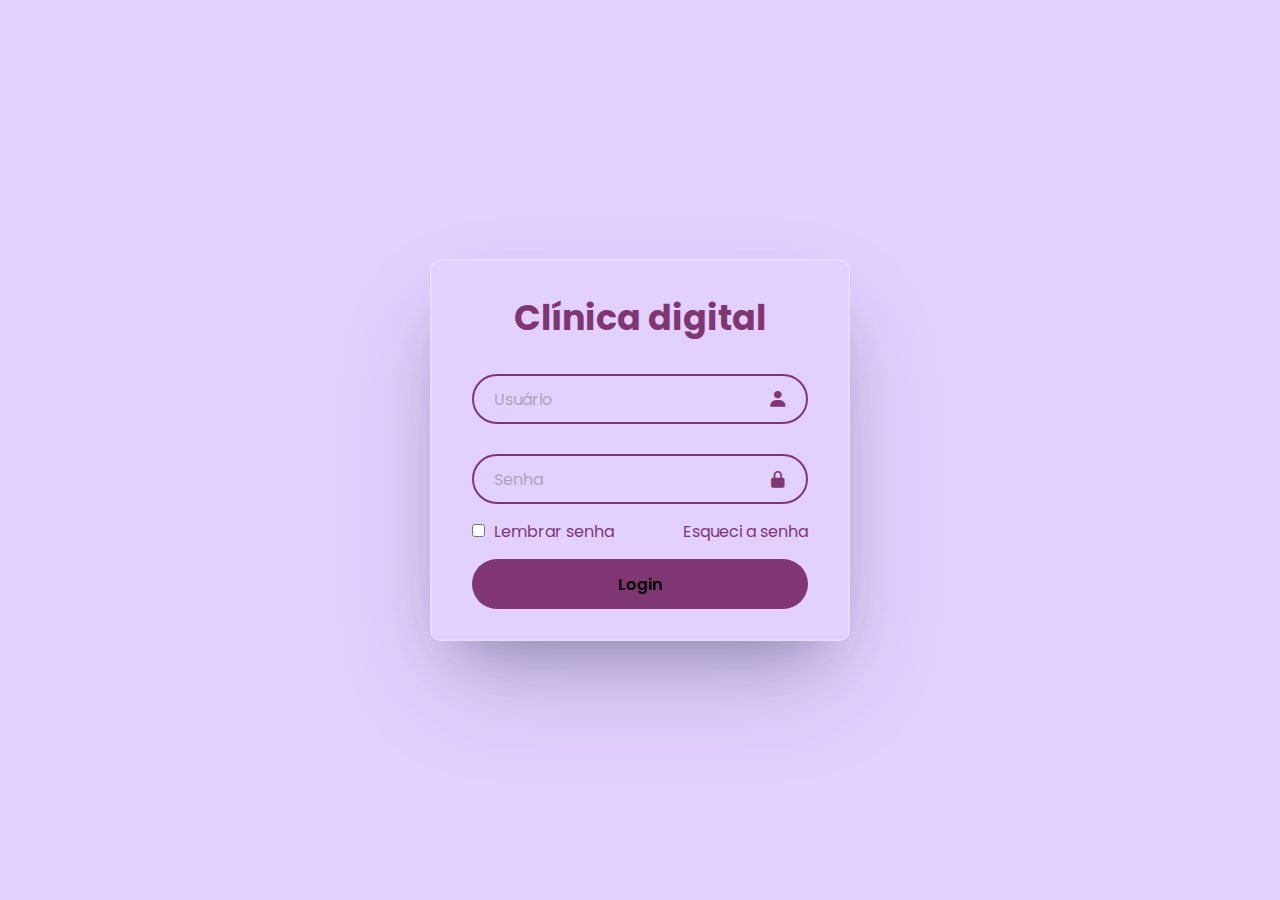
<file: index.html>
<!DOCTYPE html>
<html lang="pt-br">
<head>
    <meta charset="UTF-8">
    <meta name="viewport" content="width=device-width, initial-scale=1.0">
    <link rel="stylesheet" href="src/css/index.css">
    <!--link fonte-->
    <link href="https://fonts.googleapis.com/css2?family=Poppins:ital,wght@0,100;0,200;0,300;0,400;0,500;0,600;0,700;0,800;0,900;1,100;1,200;1,300;1,400;1,500;1,600;1,700;1,800;1,900&display=swap" rel="stylesheet">
    <!--link icons-->
    <link href="https://unpkg.com/boxicons@2.1.4/css/boxicons.min.css" rel="stylesheet">
    <title>Clínica Digital</title>
    <link rel="shortcut icon" href="src/img/favicon.ico" type="image/x-icon">
</head>
<body>
   
    <main class="container">
        <form>
            <h1>Clínica digital</h1>
            <div class="input-box">
                <input placeholder="Usuário" type="email">
                <i class="bx bxs-user"></i>
            </div>
            
            <div class="input-box">
                <input placeholder="Senha" type="password">
                <i class="bx bxs-lock-alt"></i>
            </div>

            <div class="remember-forgot">
                <label>
                    <input type="checkbox">
                     Lembrar senha 
                </label>
                <a href="esqueceuSenha.html">Esqueci a senha</a>
            </div>

            <a href="home.html">
            <button type="button" class="Login">Login</button>
            </a>
            

        </form>

    </main>

    
</body>
</html>
</file>
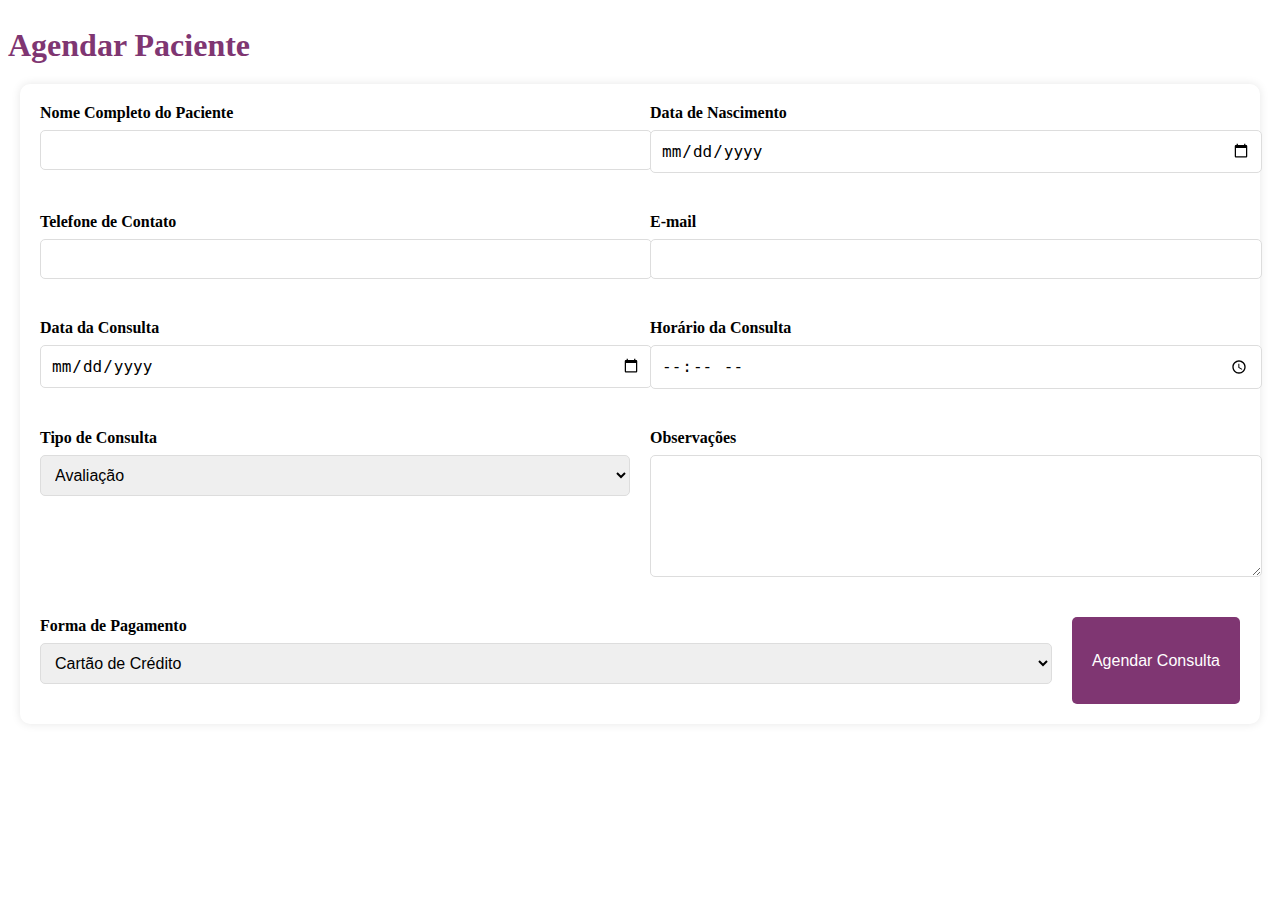
<file: agendarPaciente.html>
<!DOCTYPE html>
<html lang="pt-br">
<head>
    <meta charset="UTF-8">
    <meta name="viewport" content="width=device-width, initial-scale=1.0">
    <link rel="stylesheet" href="src/css/agendarPaciente.css">
     <!--link fonte-->
     <link href="https://fonts.googleapis.com/css2?family=Poppins:ital,wght@0,100;0,200;0,300;0,400;0,500;0,600;0,700;0,800;0,900&display=swap" rel="stylesheet">
    <title>Agendar Paciente</title>
</head>
<body>
    <main class="agendar-container">
        <h2 class="agendar-titulo">Agendar Paciente</h2>
        <form class="agendar-formulario">
            <div class="agendar-campo">
                <label for="nomePaciente" class="agendar-label">Nome Completo do Paciente</label>
                <input type="text" id="nomePaciente" name="nomePaciente" class="agendar-input" required>
            </div>

            <div class="agendar-campo">
                <label for="dataNascimento" class="agendar-label">Data de Nascimento</label>
                <input type="date" id="dataNascimento" name="dataNascimento" class="agendar-input" required>
            </div>

            <div class="agendar-campo">
                <label for="telefone" class="agendar-label">Telefone de Contato</label>
                <input type="tel" id="telefone" name="telefone" class="agendar-input" required>
            </div>

            <div class="agendar-campo">
                <label for="email" class="agendar-label">E-mail</label>
                <input type="email" id="email" name="email" class="agendar-input">
            </div>

            <div class="agendar-campo">
                <label for="dataConsulta" class="agendar-label">Data da Consulta</label>
                <input type="date" id="dataConsulta" name="dataConsulta" class="agendar-input" required>
            </div>

            <div class="agendar-campo">
                <label for="horaConsulta" class="agendar-label">Horário da Consulta</label>
                <input type="time" id="horaConsulta" name="horaConsulta" class="agendar-input" required>
            </div>

            <div class="agendar-campo">
                <label for="tipoConsulta" class="agendar-label">Tipo de Consulta</label>
                <select id="tipoConsulta" name="tipoConsulta" class="agendar-select" required>
                    <option value="avaliacao">Avaliação</option>
                    <option value="sessaoFisioterapia">Sessão de Fisioterapia</option>
                    <option value="reavaliacao">Reavaliação</option>
                </select>
            </div>

            <div class="agendar-campo">
                <label for="observacoes" class="agendar-label">Observações</label>
                <textarea id="observacoes" name="observacoes" class="agendar-textarea" rows="4"></textarea>
            </div>

            <div class="agendar-campo">
                <label for="formaPagamento" class="agendar-label">Forma de Pagamento</label>
                <select id="formaPagamento" name="formaPagamento" class="agendar-select" required>
                    <option value="cartao">Cartão de Crédito</option>
                    <option value="debito">Cartão de Débito</option>
                    <option value="pix">PIX</option>
                    <option value="dinheiro">Dinheiro</option>
                </select>
            </div>

            <button type="submit" class="agendar-botao">Agendar Consulta</button>
        </form>
    </main>
</body>
</html>
</file>
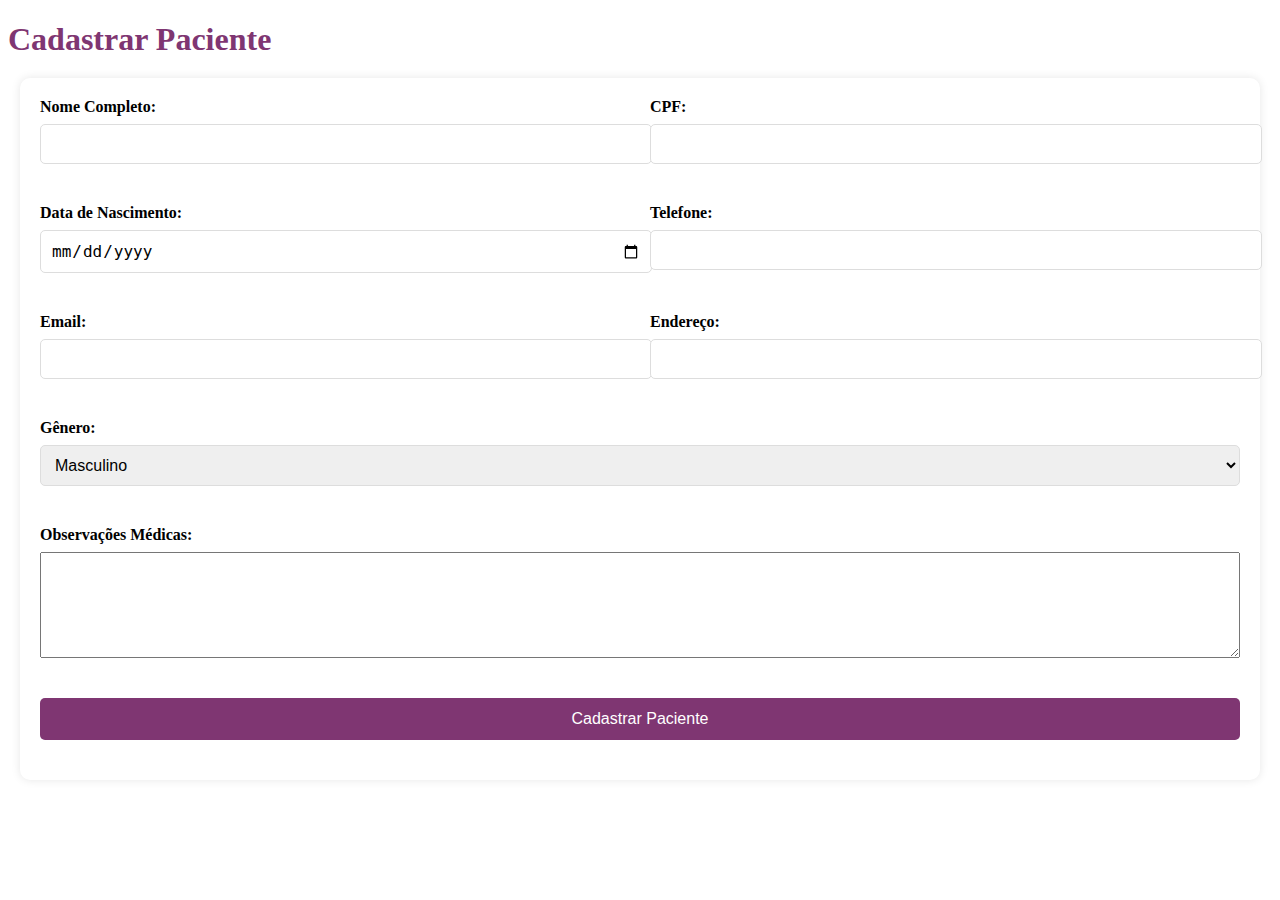
<file: cadastraPaciente.html>
<!DOCTYPE html>
<html lang="pt-br">
<head>
    <meta charset="UTF-8">
    <meta name="viewport" content="width=device-width, initial-scale=1.0">
    <link rel="stylesheet" href="src/css/cadastraPaciente.css">
     <!--link fonte-->
     <link href="https://fonts.googleapis.com/css2?family=Poppins:ital,wght@0,100;0,200;0,300;0,400;0,500;0,600;0,700;0,800;0,900&display=swap" rel="stylesheet">
    <title>Cadastrar Cliente</title>
</head>
<body>
    <main id="main_content">
        <h1>Cadastrar Paciente</h1>
        <form>
            <div class="form-group">
                <label for="nome">Nome Completo:</label>
                <input type="text" id="nome" name="nome" required>
            </div>
    
            <div class="form-group">
                <label for="cpf">CPF:</label>
                <input type="text" id="cpf" name="cpf" required>
            </div>
    
            <div class="form-group">
                <label for="nascimento">Data de Nascimento:</label>
                <input type="date" id="nascimento" name="nascimento" required>
            </div>
    
            <div class="form-group">
                <label for="telefone">Telefone:</label>
                <input type="text" id="telefone" name="telefone" required>
            </div>
    
            <div class="form-group">
                <label for="email">Email:</label>
                <input type="email" id="email" name="email" required>
            </div>
    
            <div class="form-group">
                <label for="endereco">Endereço:</label>
                <input type="text" id="endereco" name="endereco" required>
            </div>
    
            <div class="form-group">
                <label for="genero">Gênero:</label>
                <select id="genero" name="genero" required>
                    <option value="masculino">Masculino</option>
                    <option value="feminino">Feminino</option>
                    <option value="outro">Outro</option>
                    <option value="nao_informar">Prefiro não informar</option>
                </select>
            </div>
    
            <div class="form-group full-width">
                <label for="observacoes">Observações Médicas:</label>
                <textarea id="observacoes" name="observacoes"></textarea>
            </div>
    
            <div class="form-group full-width">
                <input type="submit" value="Cadastrar Paciente">
            </div>
        </form>
    </main>
    

</body>
</html>
</file>
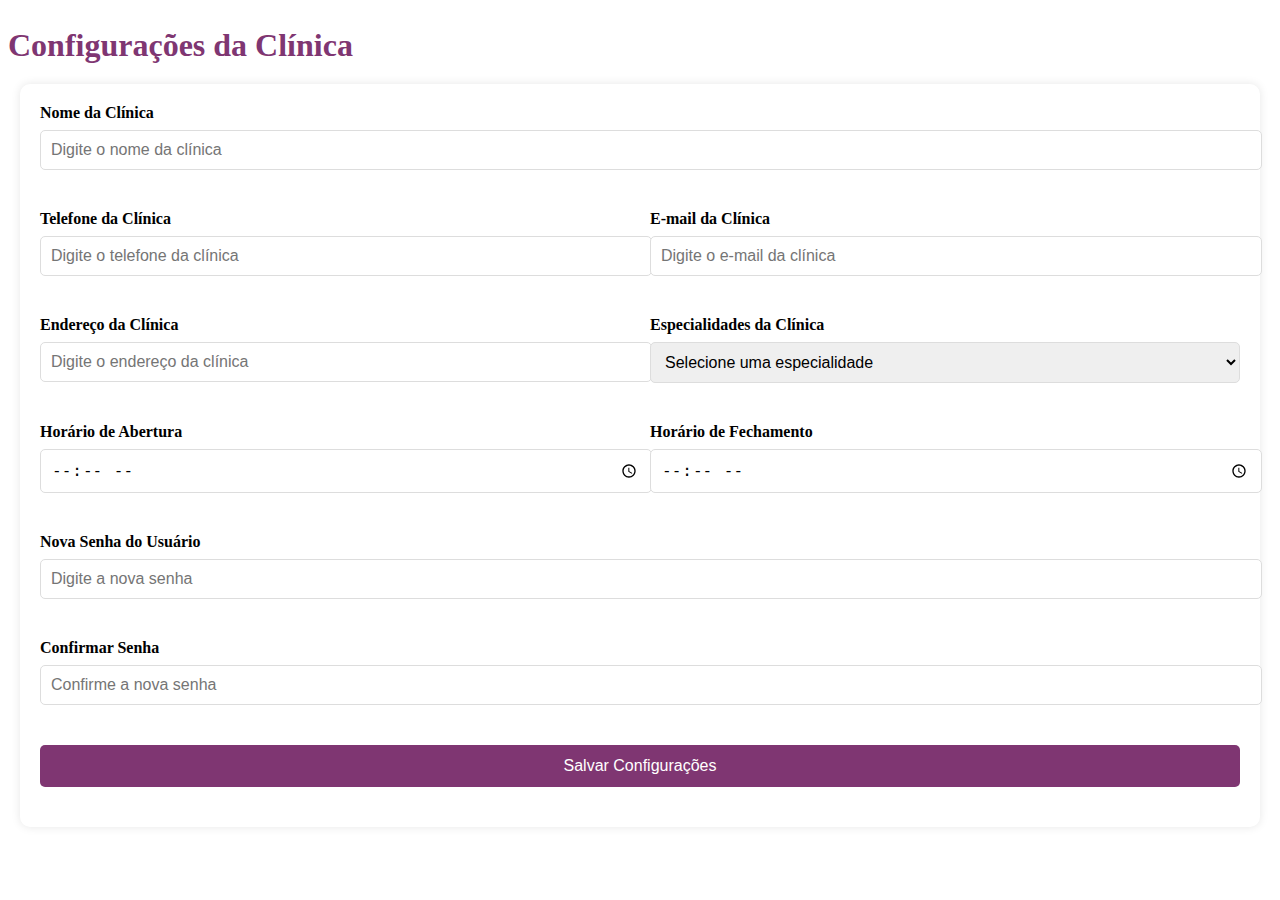
<file: configuracao.html>
<!DOCTYPE html>
<html lang="pt-br">
<head>
    <meta charset="UTF-8">
    <meta name="viewport" content="width=device-width, initial-scale=1.0">
    <link rel="stylesheet" href="src/css/configuracao.css">
     <!--link fonte-->
     <link href="https://fonts.googleapis.com/css2?family=Poppins:ital,wght@0,100;0,200;0,300;0,400;0,500;0,600;0,700;0,800;0,900&display=swap" rel="stylesheet">
    <title>Configurações</title>
</head>
<body>
    <main id="main_content">
        <h2 class="configuracao-titulo">Configurações da Clínica</h2>
        <form class="configuracao-formulario">
            <div class="form-group full-width">
                <label for="nome_clinica">Nome da Clínica</label>
                <input type="text" id="nome_clinica" placeholder="Digite o nome da clínica" required>
            </div>
    
            <div class="form-group">
                <label for="telefone_clinica">Telefone da Clínica</label>
                <input type="tel" id="telefone_clinica" placeholder="Digite o telefone da clínica" required>
            </div>
    
            <div class="form-group">
                <label for="email_clinica">E-mail da Clínica</label>
                <input type="email" id="email_clinica" placeholder="Digite o e-mail da clínica" required>
            </div>
    
            <div class="form-group">
                <label for="endereco_clinica">Endereço da Clínica</label>
                <input type="text" id="endereco_clinica" placeholder="Digite o endereço da clínica" required>
            </div>
    
            <div class="form-group">
                <label for="especialidades">Especialidades da Clínica</label>
                <select id="especialidades" required>
                    <option value="">Selecione uma especialidade</option>
                    <option value="fisioterapia">Fisioterapia</option>
                    <option value="ortopedia">Ortopedia</option>
                    <option value="neurologia">Neurologia</option>
                    <option value="pediatria">Pediatria</option>
                    <option value="geriatria">Geriatria</option>
                </select>
            </div>
    
            <div class="form-group">
                <label for="hora_abertura">Horário de Abertura</label>
                <input type="time" id="hora_abertura" required>
            </div>
    
            <div class="form-group">
                <label for="hora_fechamento">Horário de Fechamento</label>
                <input type="time" id="hora_fechamento" required>
            </div>
    
            <div class="form-group">
                <label for="senha_usuario">Nova Senha do Usuário</label>
                <input type="password" id="senha_usuario" placeholder="Digite a nova senha" required>
            </div>
    
            <div class="form-group full-width">
                <label for="confirmar_senha">Confirmar Senha</label>
                <input type="password" id="confirmar_senha" placeholder="Confirme a nova senha" required>
            </div>
    
            <div class="form-group full-width">
                <input type="submit" value="Salvar Configurações">
            </div>
        </form>
    </main>
    
</body>
</html>
</file>
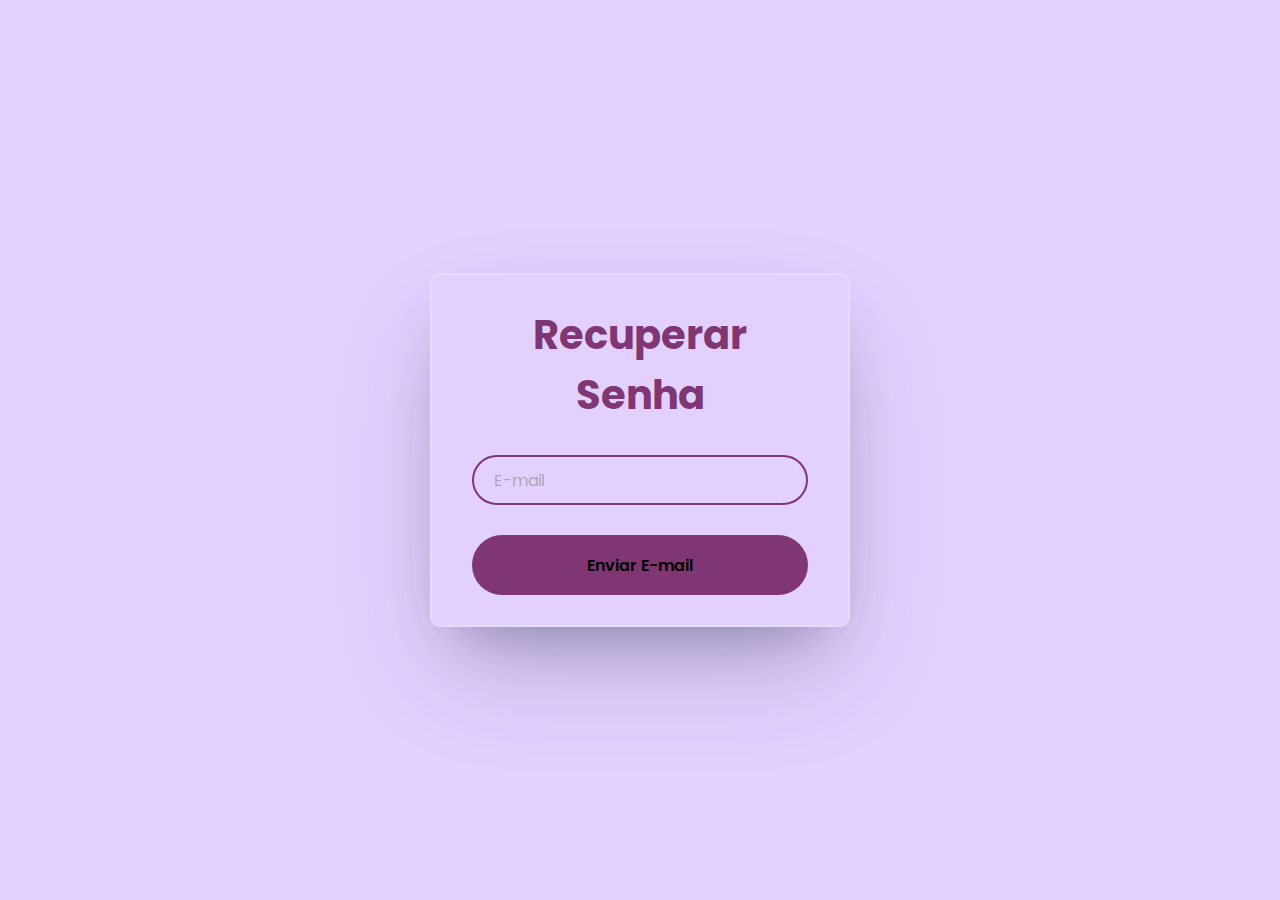
<file: esqueceuSenha.html>
<!DOCTYPE html>
<html lang="pt-br">
<head>
    <meta charset="UTF-8">
    <meta name="viewport" content="width=device-width, initial-scale=1.0">
    <link rel="stylesheet" href="src/css/esqueceuSenha.css">
    <!--link fonte-->
    <link href="https://fonts.googleapis.com/css2?family=Poppins:ital,wght@0,100;0,200;0,300;0,400;0,500;0,600;0,700;0,800;0,900;1,100;1,200;1,300;1,400;1,500;1,600;1,700;1,800;1,900&display=swap" rel="stylesheet">
    <title>Clínica Digital</title>
    <link rel="shortcut icon" href="src/img/favicon.ico" type="image/x-icon">
</head>
<body>
    
    <main class="container">
        <form>
            <h1>Recuperar Senha</h1>
            <div class="input-box">
                <input placeholder="E-mail" type="email">
            </div>

            <a href="index.html">
                <button type="button" class="Enviar">Enviar E-mail</button>
            </a>
        </form>   
    </main>

</body>
</html>
</file>
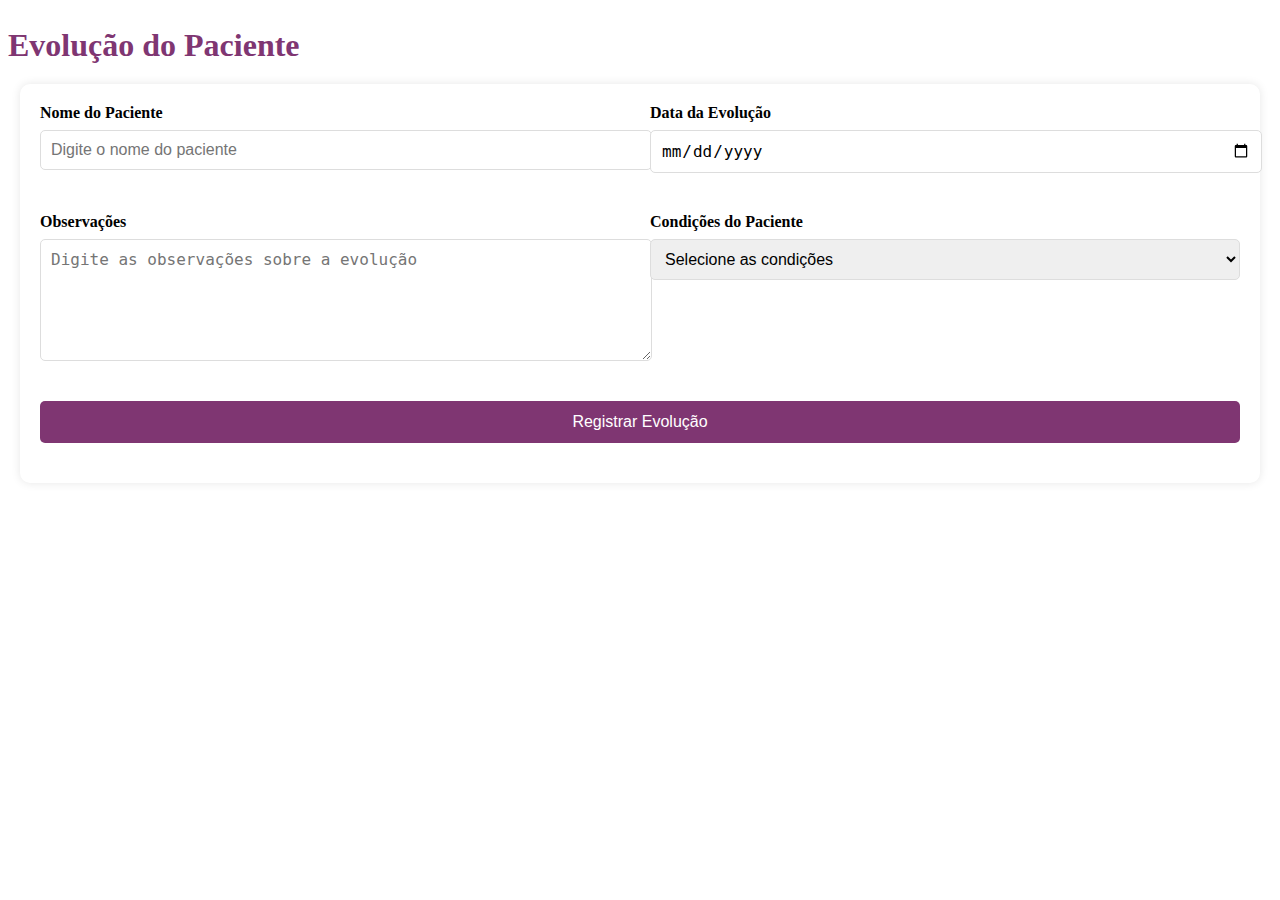
<file: evolucaoPaciente.html>
<!DOCTYPE html>
<html lang="pt-br">
<head>
    <meta charset="UTF-8">
    <meta name="viewport" content="width=device-width, initial-scale=1.0">
    <link rel="stylesheet" href="src/css/evolucacaoPaciente.css">
     <!--link fonte-->
     <link href="https://fonts.googleapis.com/css2?family=Poppins:ital,wght@0,100;0,200;0,300;0,400;0,500;0,600;0,700;0,800;0,900&display=swap" rel="stylesheet">
    <title>Evolução Paciente</title>
</head>
<body>
    <main id="main_content">
        <h2 class="evolucao-titulo">Evolução do Paciente</h2>
        <form class="evolucao-formulario">
            <div class="form-group">
                <label for="paciente_nome">Nome do Paciente</label>
                <input type="text" id="paciente_nome" placeholder="Digite o nome do paciente" required>
            </div>
    
            <div class="form-group">
                <label for="data_evolucao">Data da Evolução</label>
                <input type="date" id="data_evolucao" required>
            </div>
    
            <div class="form-group">
                <label for="observacoes">Observações</label>
                <textarea id="observacoes" placeholder="Digite as observações sobre a evolução" required></textarea>
            </div>
    
            <div class="form-group">
                <label for="condicoes">Condições do Paciente</label>
                <select id="condicoes" required>
                    <option value="" disabled selected>Selecione as condições</option>
                    <option value="estavel">Estável</option>
                    <option value="melhorando">Melhorando</option>
                    <option value="piorando">Piorando</option>
                    <option value="critico">Crítico</option>
                </select>
            </div>
    
            <div class="form-group full-width">
                <input type="submit" value="Registrar Evolução">
            </div>
        </form>
    </main>
    
</body>
</html>
</file>
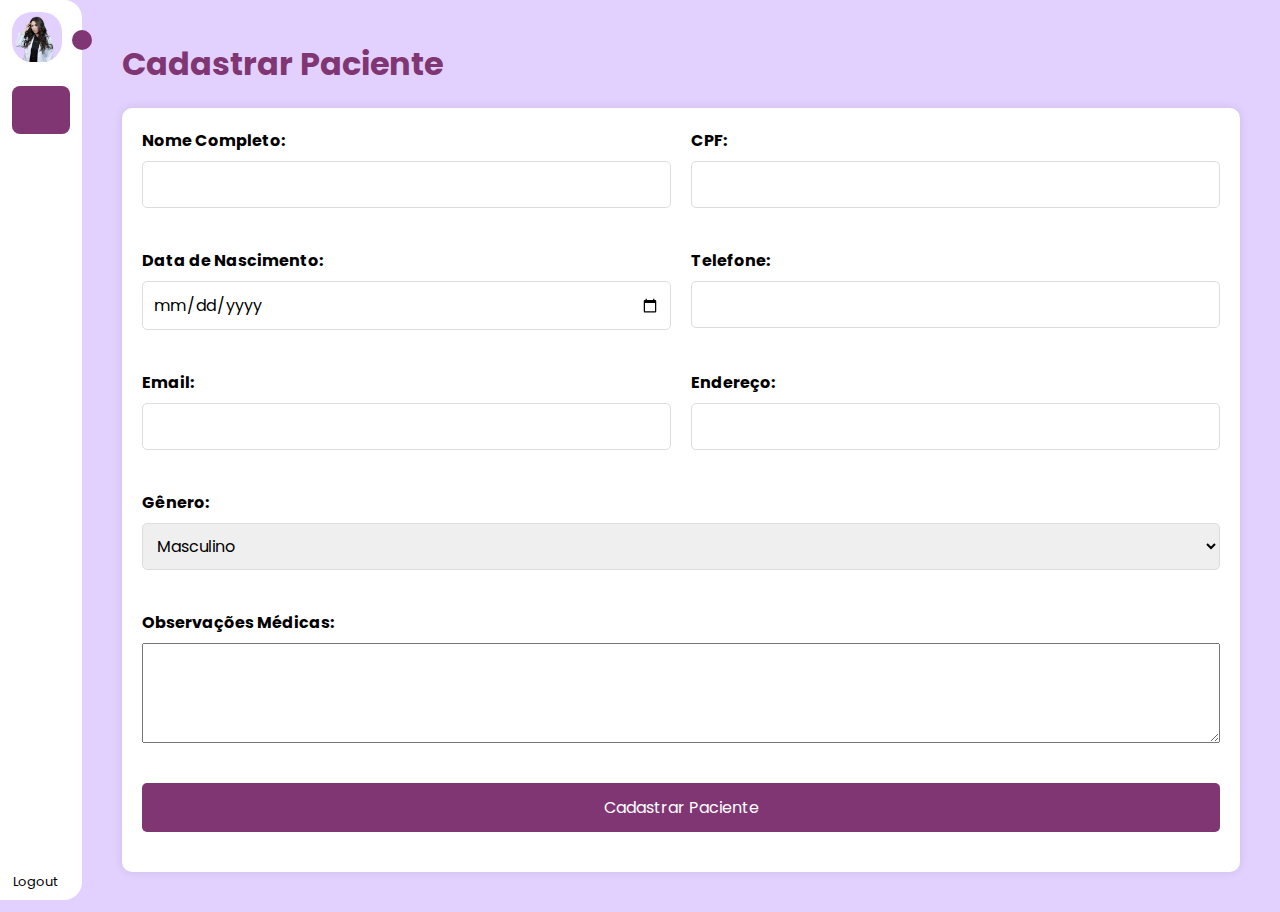
<file: home.html>
<!DOCTYPE html>
<html lang="pt-br">
<head>
    <meta charset="UTF-8">
    <meta name="viewport" content="width=device-width, initial-scale=1.0">
    <link rel="stylesheet" href="src/css/home.css">
    <!--link fonte-->
    <link href="https://fonts.googleapis.com/css2?family=Poppins:ital,wght@0,100;0,200;0,300;0,400;0,500;0,600;0,700;0,800;0,900&display=swap" rel="stylesheet">
    <!--link para icons-->
    <link rel="stylesheet" href="https://cdnjs.cloudflare.com/ajax/libs/font-awesome/6.6.0/css/all.min.css" integrity="sha512-Kc323vGBEqzTmouAECnVceyQqyqdsSiqLQISBL29aUW4U/M7pSPA/gEUZQqv1cwx4OnYxTxve5UMg5GT6L4JJg==" crossorigin="anonymous" referrerpolicy="no-referrer" />
    <title>Clínica Digital</title>
    <link rel="shortcut icon" href="src/img/favicon.ico" type="image/x-icon">
</head>
<body>
    <nav id="sidebar">
        <div id="sidebar_content">
            <div id="user">
                <img src="src/img/viv_foto.png" id="user_avatar" alt="Avatar">
                <p id="user_infos">
                    <span class="item-description">Vívian Nésio</span>
                    <span class="item-description">Fisioterapeuta</span>
                </p>
            </div>
    
            <ul id="side_items">
                <li class="side-item active">
                    <a href="cadastraPaciente.html">
                        <i class="fa-solid fa-user-plus"></i>
                        <span class="item-description">Cadastrar Paciente</span>
                    </a>
                </li>
    
                <li class="side-item">
                    <a href="agendarPaciente.html">
                        <i class="fa-solid fa-user-clock"></i>
                        <span class="item-description">Agendar Paciente</span>
                    </a>
                </li>
    
                <li class="side-item">
                    <a href="evolucaoPaciente.html">
                        <i class="fa-solid fa-chart-simple"></i>
                        <span class="item-description">Evolução Paciente</span>
                    </a>
                </li>
    
                <li class="side-item">
                    <a href="notificacao.html">
                        <i class="fa-solid fa-bell"></i>
                        <span class="item-description">Notificações</span>
                    </a>
                </li>
    
                <li class="side-item">
                    <a href="configuracao.html">
                        <i class="fa-solid fa-gear"></i>
                        <span class="item-description">Configurações</span>
                    </a>
                </li>
            </ul>
    
            <button id="open_btn">
                <i id="open_btn_icon" class="fa-solid fa-chevron-right"></i>
            </button>
        </div>

        <div id="logout_section">
            <button id="logout_btn">
                <i class="fa-solid fa-arrow-right-from-bracket"></i>
                <span id="item-description">Logout</span>
            </button>
        </div>
    </nav>
    
    <main id="main_content">
        <h1>Bem-vindo à Clínica</h1>
        <p>Selecione uma opção na sidebar para ver o conteúdo aqui.</p>
    </main>

    <script src="src/javascript/script.js"></script>
</body>

</body>
</html>
</file>
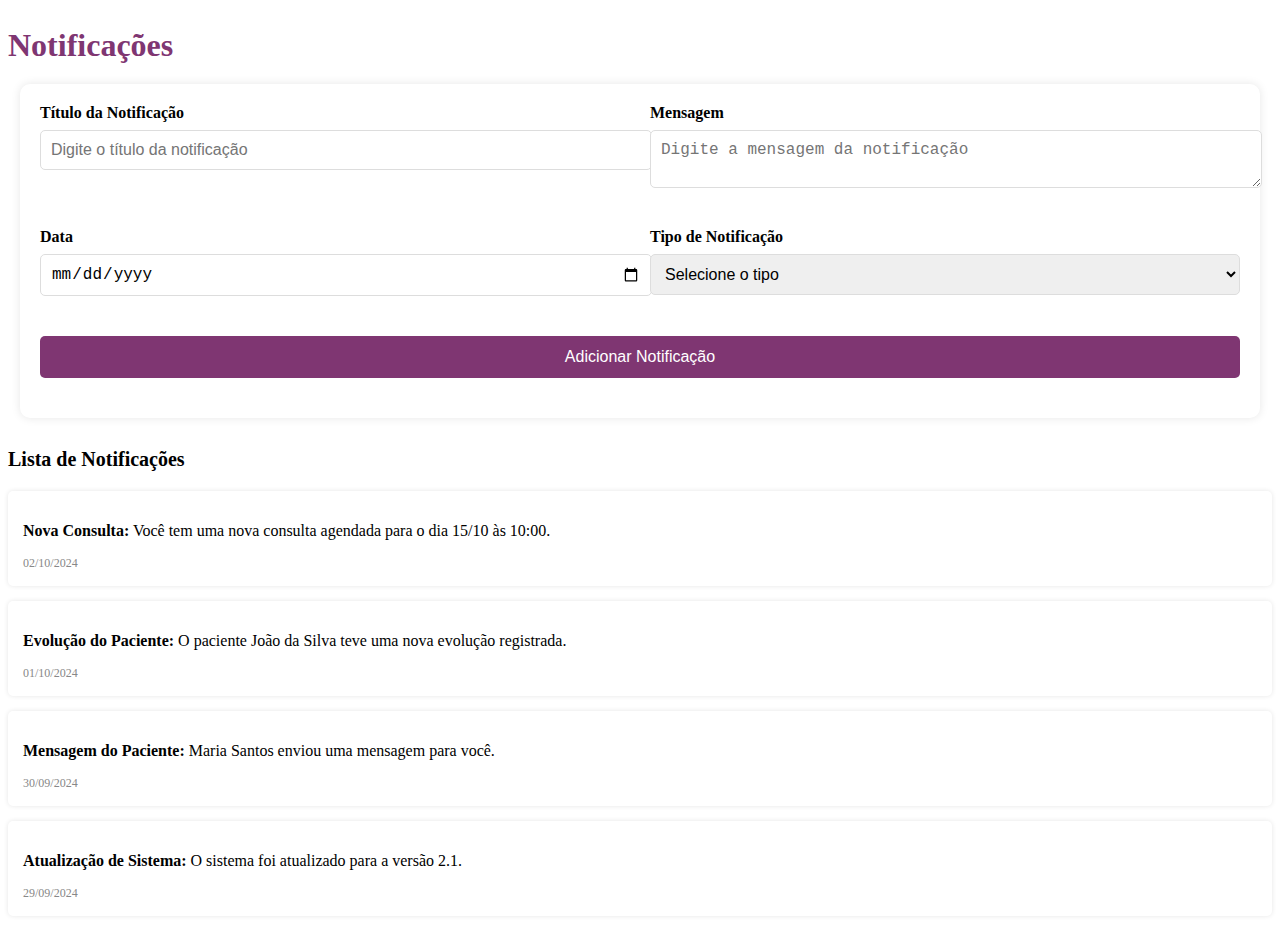
<file: notificacao.html>
<!DOCTYPE html>
<html lang="pt-br">
<head>
    <meta charset="UTF-8">
    <meta name="viewport" content="width=device-width, initial-scale=1.0">
    <link rel="stylesheet" href="src/css/notificacao.css">
     <!--link fonte-->
     <link href="https://fonts.googleapis.com/css2?family=Poppins:ital,wght@0,100;0,200;0,300;0,400;0,500;0,600;0,700;0,800;0,900&display=swap" rel="stylesheet">
    <title>Notificações</title>
</head>
<body>
    
    <main id="main_content">
        <h2 class="notificacao-titulo">Notificações</h2>
        <form class="notificacao-formulario">
            <div class="form-group full-width">
                <label for="titulo_notificacao">Título da Notificação</label>
                <input type="text" id="titulo_notificacao" placeholder="Digite o título da notificação" required>
            </div>

            <div class="form-group full-width">
                <label for="mensagem_notificacao">Mensagem</label>
                <textarea id="mensagem_notificacao" placeholder="Digite a mensagem da notificação" required></textarea>
            </div>

            <div class="form-group full-width">
                <label for="data_notificacao">Data</label>
                <input type="date" id="data_notificacao" required>
            </div>

            <div class="form-group full-width">
                <label for="tipo_notificacao">Tipo de Notificação</label>
                <select id="tipo_notificacao" required>
                    <option value="">Selecione o tipo</option>
                    <option value="alerta">Alerta</option>
                    <option value="info">Informação</option>
                    <option value="reminder">Lembrete</option>
                </select>
            </div>

            <div class="form-group full-width">
                <input type="submit" value="Adicionar Notificação">
            </div>
        </form>

        <h3 class="notificacao-lista-titulo">Lista de Notificações</h3>
        <div id="notification_list">
            <div class="notification_item">
                <p><strong>Nova Consulta:</strong> Você tem uma nova consulta agendada para o dia 15/10 às 10:00.</p>
                <span class="notification_date">02/10/2024</span>
            </div>
            <div class="notification_item">
                <p><strong>Evolução do Paciente:</strong> O paciente João da Silva teve uma nova evolução registrada.</p>
                <span class="notification_date">01/10/2024</span>
            </div>
            <div class="notification_item">
                <p><strong>Mensagem do Paciente:</strong> Maria Santos enviou uma mensagem para você.</p>
                <span class="notification_date">30/09/2024</span>
            </div>
            <div class="notification_item">
                <p><strong>Atualização de Sistema:</strong> O sistema foi atualizado para a versão 2.1.</p>
                <span class="notification_date">29/09/2024</span>
            </div>
        </div>
    </main>
</body>
</html>
</file>
<file: src/css/index.css>
*{
    margin: 0;
    padding: 0;
    box-sizing: border-box;
    font-family: 'Poppins', sans-serif;
}

body{
    display: flex;
    justify-content: center;
    align-items: center;
    min-height: 100vh;
    background-color: #e2d1ff;
}

.container{
    width: 420px;
    background-color: transparent;
    border: 2px solid rgba(255, 255, 255, .2);
    border-radius: 10px;
    color: #7f3672;
    padding: 30px 40px;
    box-shadow:  rgba(50, 50, 93, 0.25) 0px 50px 100px -20px, rgba(0, 0, 0, 0.3) 0px 30px 60px -30px;
}

.container h1{
    font-size: 35px;
    text-align: center;
    color:#7f3672;
}

.input-box{
    position: relative;
    width: 100%;
    height: 50px;
    margin: 30px 0;
}

.input-box input{
    width: 100%;
    height: 100%;
    background-color: transparent;
    border:  2px solid #7f3672;
    outline: none;
    font-size: 16px;
    color: #7f3672;
    padding: 20px 45px 20px 20px;    
    border-radius: 40px;
}

.input-box input::placeholder{
   color:  #929191b6;
}

.input-box i{
    position: absolute;
    right: 20px;
    top: 50%;
    transform: translateY(-50%);
    font-size: 20px;
}

.remember-forgot{
    display: flex;
    justify-content: space-between;
    margin: -15px 0 15px;
    
}

.remember-forgot label input{
    accent-color: #fff;
    margin-right: 5px;
}

.remember-forgot a{
    text-decoration: none;
    color: #7f3672;
}

.remember-forgot a:hover{
    text-decoration: underline;

}

.Login{
    width: 100%;
    height: 50px;
    background-color:#7f3672;
    border: none;
    border-radius: 80px;
    cursor: pointer;
    font-size: 16px;
    color: black;
    font-weight: 600;
    transition: .2s;
}

.Login:hover{
    box-shadow: 0px 0px 15px #7f3672;
    transform: scale(1.05);
}
</file>
<file: src/css/agendarPaciente.css>
/* Estilos para o formulário de Agendar Paciente */
.agendar-formulario {
    display: flex;
    flex-wrap: wrap;
    justify-content: space-between;
    gap: 20px;
    background-color: #fff;
    padding: 20px;
    border-radius: 10px;
    box-shadow: 0 0 10px rgba(0, 0, 0, 0.1);
    width: 100%;
    max-width: 1200px; /* Largura maior para ocupar mais espaço */
    margin: 0 auto;
}

.agendar-campo {
    flex: 1 1 45%; /* Ocupa quase metade da largura da tela */
    display: flex;
    flex-direction: column;
    margin-bottom: 20px;
}

.agendar-label {
    font-weight: bold;
    margin-bottom: 8px;
}

.agendar-input, .agendar-select, .agendar-textarea {
    padding: 10px;
    border: 1px solid #ddd;
    border-radius: 5px;
    font-size: 16px;
    width: 100%;
}

.agendar-textarea {
    resize: vertical;
    min-height: 100px;
}

.agendar-botao {
    width: auto;
    background-color: #7f3672;
    color: #fff;
    border: none;
    padding: 12px 20px;
    cursor: pointer;
    border-radius: 5px;
    font-size: 16px;
    transition: background-color 0.3s;
}

.agendar-botao:hover {
    background-color: #6b2f62;
}

/* Ajuste para campos que precisam ocupar a linha inteira */
.agendar-campo.full-width {
    flex: 1 1 100%; /* Ocupa a linha inteira */
}
.agendar-titulo {
    font-size: 2em; /* Aumenta o tamanho da fonte */
    font-weight: bold; /* Deixa o texto em negrito */
    margin-bottom: 20px; /* Espaçamento abaixo do título */
    color: #7f3672; /* Cor do texto, você pode ajustar conforme necessário */
}
</file>
<file: src/css/cadastraPaciente.css>
form {
    display: flex;
    flex-wrap: wrap;
    justify-content: space-between;
    gap: 20px;
    background-color: #fff;
    padding: 20px;
    border-radius: 10px;
    box-shadow: 0 0 10px rgba(0, 0, 0, 0.1);
    width: 100%;
    max-width: 1200px; /* Largura maior para ocupar mais espaço */
    margin: 0 auto;
}

.form-group {
    flex: 1 1 45%; /* Ocupa quase metade da largura da tela */
    display: flex;
    flex-direction: column;
    margin-bottom: 20px;
}

label {
    font-weight: bold;
    margin-bottom: 8px;
}

input, select {
    padding: 10px;
    border: 1px solid #ddd;
    border-radius: 5px;
    font-size: 16px;
    width: 100%;
}

input[type="submit"] {
    width: auto;
    background-color: #7f3672;
    color: #fff;
    border: none;
    padding: 12px 20px;
    cursor: pointer;
    border-radius: 5px;
    font-size: 16px;
    transition: background-color 0.3s;
}

input[type="submit"]:hover {
    background-color: #6b2f62;
}

textarea {
    resize: vertical;
    min-height: 100px;
}

/* Ajuste para campos maiores */
.form-group.full-width {
    flex: 1 1 100%; /* Ocupa a linha inteira */
}
h1{
    font-size: 2em; /* Aumenta o tamanho da fonte */
    font-weight: bold; /* Deixa o texto em negrito */
    margin-bottom: 20px; /* Espaçamento abaixo do título */
    color: #7f3672; /* Cor do texto, você pode ajustar conforme necessário */
}
</file>
<file: src/css/configuracao.css>
.configuracao-titulo {
    font-size: 2em; /* Aumenta o tamanho da fonte */
    font-weight: bold; /* Deixa o texto em negrito */
    margin-bottom: 20px; /* Espaçamento abaixo do título */
    color: #7f3672; /* Cor do texto */
}

.configuracao-formulario {
    display: flex;
    flex-wrap: wrap;
    justify-content: space-between;
    gap: 20px;
    background-color: #fff;
    padding: 20px;
    border-radius: 10px;
    box-shadow: 0 0 10px rgba(0, 0, 0, 0.1);
    width: 100%;
    max-width: 1200px; /* Largura maior para ocupar mais espaço */
    margin: 0 auto;
}

.form-group {
    flex: 1 1 45%; /* Ocupa quase metade da largura da tela */
    display: flex;
    flex-direction: column;
    margin-bottom: 20px;
}

label {
    font-weight: bold;
    margin-bottom: 8px;
}

input, select, textarea {
    padding: 10px;
    border: 1px solid #ddd;
    border-radius: 5px;
    font-size: 16px;
    width: 100%;
}

input[type="submit"] {
    width: auto;
    background-color: #7f3672;
    color: #fff;
    border: none;
    padding: 12px 20px;
    cursor: pointer;
    border-radius: 5px;
    font-size: 16px;
    transition: background-color 0.3s;
}

input[type="submit"]:hover {
    background-color: #6b2f62;
}

textarea {
    resize: vertical;
    min-height: 100px;
}

/* Ajuste para campos maiores */
.form-group.full-width {
    flex: 1 1 100%; /* Ocupa a linha inteira */
}
</file>
<file: src/css/esqueceuSenha.css>
*{
    margin: 0;
    padding: 0;
    box-sizing: border-box;
    font-family: 'Poppins', sans-serif;
}

body{
    min-height: 100vh;
    display: flex;
    justify-content: center;
    align-items: center;
    background-color: #e2d1ff;
}

.container{
    width: 420px;
    background-color: transparent;
    border: 2px solid rgba(255, 255, 255, .2);
    border-radius: 10px;
    color: #7f3672;
    padding: 30px 40px;
    box-shadow:  rgba(50, 50, 93, 0.25) 0px 50px 100px -20px, rgba(0, 0, 0, 0.3) 0px 30px 60px -30px;
}

.container h1{
    font-size: 40px;
    text-align: center;
    color: #7f3672;
 }

.input-box{
    position: relative;
    width: 100%;
    height: 50px;
    margin: 30px 0;
}

.input-box input{
    width: 100%;
    height: 100%;
    background-color: transparent;
    border: 2px solid #7f3672;
    outline: none;
    font-size: 16px;
    color: #7f3672;
    padding: 20px 45px 20px 20px;
    border-radius: 40px;
}

.input-box input::placeholder{
    color: #929191b6;
}

.Enviar{
    width: 100%;
    height: 60px;
    background-color: #7f3672;
    border: none;
    border-radius: 80px;
    cursor: pointer;
    font-size: 16px;
    color: black;
    font-weight: 600;
    transition: .2s;
}

.Enviar:hover{
    box-shadow: 0px 0px 15px #7f3672;
    transform: scale(1.05);
}
</file>
<file: src/css/evolucacaoPaciente.css>
.evolucao-titulo {
    font-size: 2em; /* Aumenta o tamanho da fonte */
    font-weight: bold; /* Deixa o texto em negrito */
    margin-bottom: 20px; /* Espaçamento abaixo do título */
    color: #7f3672; /* Cor do texto */
}

.evolucao-formulario {
    display: flex;
    flex-wrap: wrap;
    justify-content: space-between;
    gap: 20px;
    background-color: #fff;
    padding: 20px;
    border-radius: 10px;
    box-shadow: 0 0 10px rgba(0, 0, 0, 0.1);
    width: 100%;
    max-width: 1200px; /* Largura maior para ocupar mais espaço */
    margin: 0 auto;
}

.form-group {
    flex: 1 1 45%; /* Ocupa quase metade da largura da tela */
    display: flex;
    flex-direction: column;
    margin-bottom: 20px;
}

label {
    font-weight: bold;
    margin-bottom: 8px;
}

input, select, textarea {
    padding: 10px;
    border: 1px solid #ddd;
    border-radius: 5px;
    font-size: 16px;
    width: 100%;
}

input[type="submit"] {
    width: auto;
    background-color: #7f3672;
    color: #fff;
    border: none;
    padding: 12px 20px;
    cursor: pointer;
    border-radius: 5px;
    font-size: 16px;
    transition: background-color 0.3s;
}

input[type="submit"]:hover {
    background-color: #6b2f62;
}

textarea {
    resize: vertical;
    min-height: 100px;
}

/* Ajuste para campos maiores */
.form-group.full-width {
    flex: 1 1 100%; /* Ocupa a linha inteira */
}
</file>
<file: src/css/home.css>
*{
    margin: 0;
    padding: 0;
    box-sizing: border-box;
    font-family: 'Poppins', sans-serif;;
}

body{
    display: flex;
    min-height: 100vh;
    background-color: #e2d1ff;
}

main{
    padding: 20px;
    display: flex;
    flex-direction: column;
}
#sidebar{
    display: flex;
    flex-direction: column;
    justify-content:space-between;
    background-color: #fff;
    height: 100vh;
    border-radius: 0px 18px 18px 0px;
    position: relative;
    transition: all .5s;
    min-width: 82px;
}

#sidebar_content{
    padding: 12px;
}

#user{
    display: flex;
    align-items: center;
    gap: 8px;
    margin-bottom: 24px;
}

#user_infos{
    display: flex;
    flex-direction: column;
}

#user_avatar{
    width: 50px;
    height: 50px;
    object-fit: cover;
    border-radius: 20px;
    background-color: #e2d1ff;
}

#user_infos span:last-child{
    color: #6b6b6b;
    font-size: 12px;
}

#side_items{
    display: flex;
    flex-direction: column;
    gap: 8px;
    list-style: none;
}

.side-item{
    border-radius: 8px;
    padding: 14px;
    cursor: pointer;;
}

.side-item.active{
    background-color: #7f3672;
}

.side-item:hover:not(.active),#logout_btn:hover{
    background-color: #e2d1ff;
}

.side-item a{
    text-decoration: none;
    display: flex;
    align-items: center;
    justify-content: center;
    color: #0a0a0a;
}

.side-item.active a{
    color: #e2d1ff;
}

.side-item a i{
    display: flex;
    align-items: center;
    justify-content: center;
    width: 20px;
    height: 20px;
}

#logout{
    border-top: 1px solid #e2d1ff;
    padding: 12px;
}

#logout_btn{
    border: none;
    padding: 8px;
    font-size: 13px;
    display: flex;
    gap: 5px;
    align-items: center;
    border-radius: 9px;
    text-align: start;
    cursor: pointer;
    background-color: transparent;
}

#open_btn{
    border: none;
    position: absolute;
    top: 30px;
    right: -10px;
    background-color: #7f3672;
    color: #e2d1ff;
    border-radius: 100%;
    width: 20px;
    height: 20px;
    border: none;
    cursor: pointer;
}

#open_btn_icon{
    transition: transform .3s ease;
}

.open-sidebar #open_btn_icon{
    transform: rotate(180deg);
}

.item-description{
    width: 0px;
    overflow: hidden;
    white-space: nowrap;
    text-overflow: ellipsis;
    font-size: 14px;
    transition: width .6s;
    height: 0px;
}

#sidebar.open-sidebar{
    min-width: 15%;
}

#sidebar.open-sidebar .item-description{
    width: 150px;
    height: auto;
}

#sidebar.open-sidebar .side-item a{
    justify-content: flex-start;
    gap: 14px;
}
</file>
<file: src/css/notificacao.css>
.notificacao-titulo {
    font-size: 2em; /* Aumenta o tamanho da fonte */
    font-weight: bold; /* Deixa o texto em negrito */
    margin-bottom: 20px; /* Espaçamento abaixo do título */
    color: #7f3672; /* Cor do texto, você pode ajustar conforme necessário */
}

.notificacao-formulario {
    display: flex;
    flex-wrap: wrap;
    justify-content: space-between;
    gap: 20px;
    background-color: #fff;
    padding: 20px;
    border-radius: 10px;
    box-shadow: 0 0 10px rgba(0, 0, 0, 0.1);
    width: 100%;
    max-width: 1200px;
    margin: 0 auto;
}

.form-group {
    flex: 1 1 45%; /* Ocupa quase metade da largura da tela */
    display: flex;
    flex-direction: column;
    margin-bottom: 20px;
}

label {
    font-weight: bold;
    margin-bottom: 8px;
}

input, select, textarea {
    padding: 10px;
    border: 1px solid #ddd;
    border-radius: 5px;
    font-size: 16px;
    width: 100%;
}

input[type="submit"] {
    width: auto;
    background-color: #7f3672;
    color: #fff;
    border: none;
    padding: 12px 20px;
    cursor: pointer;
    border-radius: 5px;
    font-size: 16px;
    transition: background-color 0.3s;
}

input[type="submit"]:hover {
    background-color: #6b2f62;
}

.notification_item {
    background-color: #fff;
    padding: 15px;
    border-radius: 5px;
    margin-bottom: 15px;
    box-shadow: 0 0 5px rgba(0, 0, 0, 0.1);
}

.notification_date {
    display: block;
    color: #888;
    font-size: 12px;
    margin-top: 5px;
}

.notificacao-lista-titulo {
    margin-top: 30px;
    font-size: 20px; /* Tamanho do título da lista de notificações */
}
</file>
